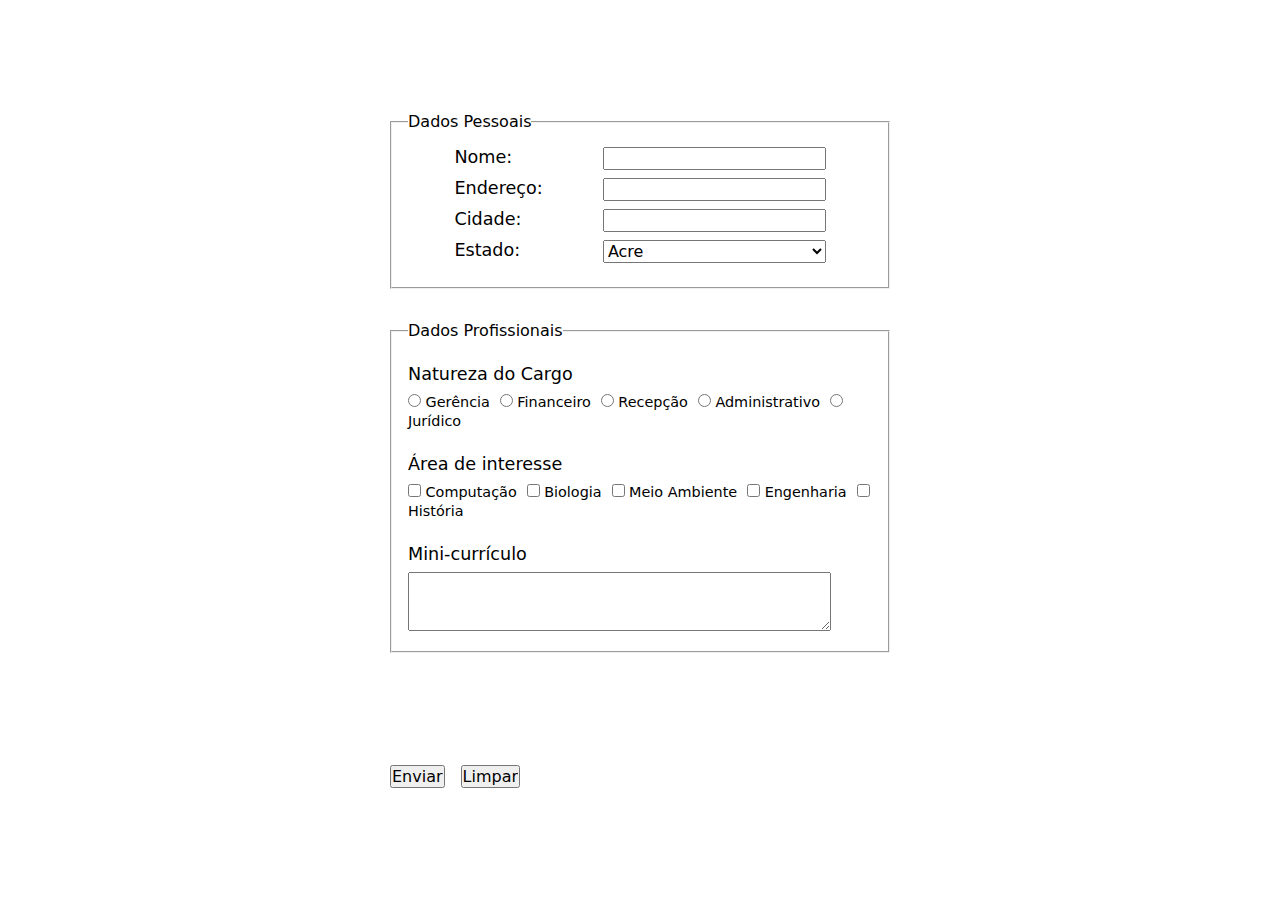
<file: formulario-basico/index.html>
<!DOCTYPE html>
<html lang="pt-br">
<head>
    <meta charset="UTF-8">
    <meta http-equiv="X-UA-Compatible" content="IE=edge">
    <meta name="viewport" content="width=device-width, initial-scale=1.0">
    <title>Formulário Básico</title>
    <link rel="stylesheet" href="index.css">
</head>
<body>
    <form action="" class="dados">
        <fieldset class="dados__pessoais">
            <legend>Dados Pessoais</legend>
            <label for="">Nome: <input type="text"></label>
            <label for="">Endereço: <input type="text"></label>
            <label for="">Cidade: <input type="text"></label>
            <label for="">Estado: <select name="" id="">
                <option value="">Acre</option>
                <option value="">Alagoas</option>
                <option value="">Amapá</option>
                <option value="">Amazonas</option>
                <option value="">Bahia</option>
                <option value="">Ceará</option>
                <option value="">Distrito Federal</option>
                <option value="">Espírito Santo</option>
                <option value="">Goiás</option>
                <option value="">Maranhão</option>
                <option value="">Mato Grosso</option>
                <option value="">Mato Grosso do Sul</option>
                <option value="">Minas Gerais</option>
                <option value="">Pará</option>
                <option value="">Paraíba</option>
                <option value="">Paraná</option>
                <option value="">Pernambuco</option>
                <option value="">Piauí</option>
                <option value="">Rio de Janeiro</option>
                <option value="">Rio Grande do Norte</option>
                <option value="">Rio Grande do Sul</option>
                <option value="">Rondônia</option>
                <option value="">Roraima</option>
                <option value="">Santa Catarina</option>
                <option value="">São Paulo</option>
                <option value="">Sergipe</option>
                <option value="">Tocantins</option>
            </select></label>

        </fieldset>
        <fieldset class="dados__profissionais">
            <legend>Dados Profissionais</legend>
            
            <p>Natureza do Cargo</p>
            <label for="gerencia"><input type="radio" name="cargo" id="gerencia"> Gerência</label>
            <label for="financeiro"><input type="radio" name="cargo" id="financeiro"> Financeiro</label>
            <label for="recepcao"><input type="radio" name="cargo" id="recepcao"> Recepção</label>
            <label for="administracao"><input type="radio" name="cargo" id="administracao"> Administrativo</label>
            <label for="juridico"><input type="radio" name="cargo" id="juridico"> Jurídico</label>

            <p>Área de interesse</p>
            <label for="computacao"><input type="checkbox" name="" id="computacao"> Computação</label>
            <label for="biologia"><input type="checkbox" name="" id="biologia"> Biologia</label>
            <label for="meio-ambiente"><input type="checkbox" name="" id="meio-ambiente"> Meio Ambiente</label>
            <label for="engenharia"><input type="checkbox" name="" id="engenharia"> Engenharia</label>
            <label for="historia"><input type="checkbox" name="" id="historia"> História</label>

            <p>Mini-currículo</p>
            <textarea name="" id="" cols="50" rows="3"></textarea>
        </fieldset>
    </form>

    <div class="btns">
        <input type="submit" value="Enviar">
        <input type="button" value="Limpar">
    </div>
</body>
</html>
</file>
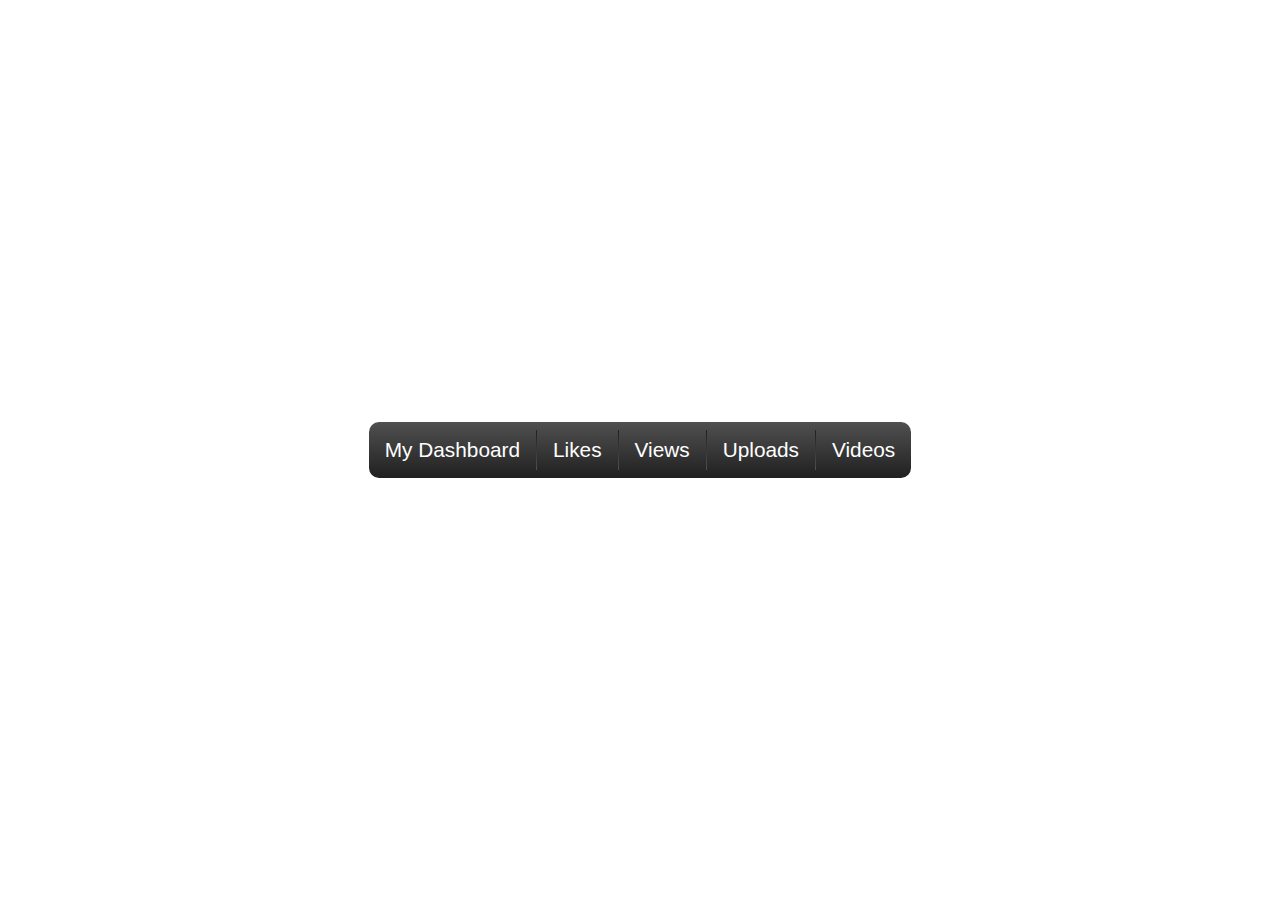
<file: menu/index.html>
<!DOCTYPE html>
<html lang="pt-br">
<head>
    <meta charset="UTF-8">
    <meta http-equiv="X-UA-Compatible" content="IE=edge">
    <meta name="viewport" content="width=device-width, initial-scale=1.0">
    <title>Menu</title>
    <link rel="stylesheet" href="index.css">
</head>
<body>
    <nav class="nav">
        <a href="#" class="nav__item">My Dashboard</a>
        <div class="nav__line"></div>
        <a href="#" class="nav__item">Likes</a>
        <div class="nav__line"></div>
        <div class="nav__dropdown">
            <a href="#" class="nav__item dropdown-click">Views</a>
            <div class="dropdown__item">
                <a href="#" class="item__link">
                    <svg class="link__img" xmlns="http://www.w3.org/2000/svg" viewBox="0 0 470.46 470.46" style="enable-background:new 0 0 470.46 470.46" fill="currentColor" xml:space="preserve"><path d="M386.11 69.765V34.882h-34.882V0H131.905L49.468 82.437v318.259h34.883v34.883h34.882v34.882h301.76V69.765H386.11zM127.805 23.899v54.437H73.367l54.438-54.437zM63.468 92.336h78.337V14h195.424v372.695H63.468V92.336zm34.883 308.359h252.878V48.882h20.882v372.696H98.351v-20.883zm308.641 55.765h-273.76v-20.882H386.11V83.765h20.882V456.46z"/><path d="M103.882 109.431h192.932v14H103.882zM103.882 146.83h192.932v14H103.882zM103.882 184.229h192.932v14H103.882zM103.882 221.629h192.932v14H103.882zM103.882 259.028h192.932v14H103.882zM103.882 296.427h192.932v14H103.882zM103.882 333.826h192.932v14H103.882z"/></svg>
                     Documents</a>
                <a href="#" class="item__link">
                    <svg class="link__img" xmlns="http://www.w3.org/2000/svg" fill="currentColor" viewBox="0 0 512 512" xml:space="preserve"><path d="M448 0H64C28.6 0 0 28.6 0 64v256c0 35.4 28.6 64 64 64h128l-42.7 128 192-128H448c35.4 0 64-28.6 64-64V64c0-35.4-28.6-64-64-64z"/></svg>
                    Messages</a>
                <a href="#" class="item__link">
                    <svg class="link__img" xmlns="http://www.w3.org/2000/svg" fill="currentColor" viewBox="796 674.586 200 200" xml:space="preserve"><path d="M822.161 860.495c-14.426 0-26.161-11.734-26.161-26.16V714.837c0-14.426 11.735-26.16 26.161-26.16h65.199c5.502 0 9.979 4.478 9.979 9.979s-4.477 9.979-9.979 9.979h-65.199a6.209 6.209 0 0 0-6.203 6.201v119.498a6.209 6.209 0 0 0 6.203 6.201h65.199c5.502 0 9.979 4.478 9.979 9.979s-4.477 9.979-9.979 9.979h-65.199z"/><path d="M931.654 838.936a9.916 9.916 0 0 1-7.058-2.925 9.906 9.906 0 0 1-2.923-7.055 9.914 9.914 0 0 1 2.923-7.056l37.333-37.335H846.265v-19.959H961.93l-37.333-37.335a9.914 9.914 0 0 1-2.923-7.056 9.906 9.906 0 0 1 2.923-7.055 9.908 9.908 0 0 1 7.056-2.925 9.905 9.905 0 0 1 7.057 2.925l54.367 54.369c1.885 1.886 2.924 4.39 2.924 7.056s-1.039 5.17-2.924 7.056l-54.367 54.37a9.908 9.908 0 0 1-7.056 2.925z"/></svg>
                    Sign Out</a>
            </div>
        </div>
        <div class="nav__line"></div>
        <a href="#" class="nav__item">Uploads</a>
        <div class="nav__line"></div>
        <a href="#" class="nav__item">Videos</a>
    </nav>
</body>
</html>
</file>
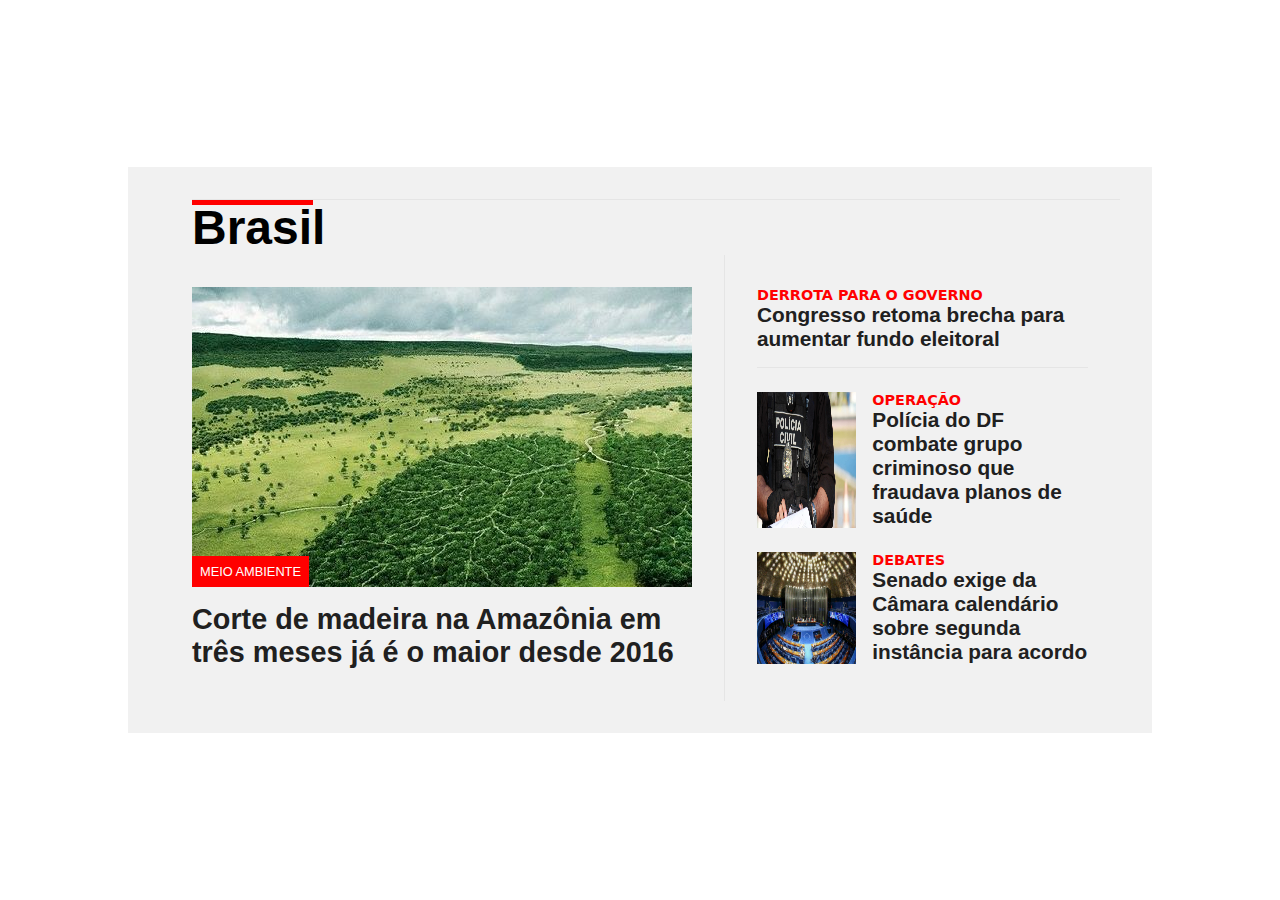
<file: site-noticias/index.html>
<!DOCTYPE html>
<html lang="pt-br">
<head>
    <meta charset="UTF-8">
    <meta http-equiv="X-UA-Compatible" content="IE=edge">
    <meta name="viewport" content="width=device-width, initial-scale=1.0">
    <title>Site de notícias</title>
    <link rel="stylesheet" href="index.css">
</head>
<body>
    <main class="page">
        <h1 class="page__title">Brasil</h1>
        <section class="page__grid">

            <div class="grid__principal">
                
                <div class="principal__img"></div>
                <h2 class="principal__title">Corte de madeira na Amazônia em três meses já é o maior desde 2016</h2>
            </div>

            <div class="grid__aside">
                <div class="aside1">
                    <h3 class="txt__subt">DERROTA PARA O GOVERNO</h3>
                    <h2 class="txt__title">Congresso retoma brecha para aumentar fundo eleitoral</h2>
                </div>

                <div class="aside2">
                    <img src="imagens/policial-civil.jpg" alt="" class="aside__img">
                    <div class="aside__txt">
                        <h3 class="txt__subt">OPERAÇÃO</h3>
                        <h2 class="txt__title">Polícia do DF combate grupo criminoso que fraudava planos de saúde</h2>
                    </div>
                </div>

                <div class="aside3">
                    <img src="imagens/senado.jpg" alt="" class="aside__img">
                    <div class="aside__txt">
                        <h3 class="txt__subt">DEBATES</h3>
                        <h2 class="txt__title">Senado exige da Câmara calendário sobre segunda instância para acordo</h2>
                    </div>
                </div>
            </div>
        </section>
    </main>
</body>
</html>
</file>
<file: formulario-basico/index.css>
* {
    box-sizing: border-box;
    padding: 0;
    margin: 0;
    font-size: 16px;
    font-family: system-ui, -apple-system, BlinkMacSystemFont, 'Segoe UI', Roboto, Oxygen, Ubuntu, Cantarell, 'Open Sans', 'Helvetica Neue', sans-serif;
}

body {
    width: 500px;
    height: 100vh;
    margin: 0 auto;
    display: flex;
    flex-direction: column;
    justify-content: space-evenly;
}

.dados {
}

.dados__pessoais {
    display: flex;
    flex-direction: column;
    padding: 1rem;
    margin-bottom: 2rem;
}

.dados__pessoais > label {
    display: block;
    width: 80%;
    margin: 0 auto;
    padding-bottom: .5rem;
    display: flex;
    
    justify-content: space-between;
    font-size: 1.1rem;
    
}

.dados__pessoais input, select {
    width: 60%;
}

/******************************************/

.dados__profissionais {
    padding: 1rem;
}

.dados__profissionais p {
    margin-top: .5rem;
    margin-bottom: .5rem;
    font-size: 1.1rem;
}

.dados__profissionais p:not(:nth-of-type(1)) {
    margin-top: 1.5rem;
}

.dados__profissionais label {
    font-size: .9rem;
    margin-right: .3rem;
}

/**********************************************/

.btns {
    display: flex;
    width: 100%;
}

input[type="submit"] {
    margin-right: 1rem;
}
</file>
<file: menu/index.css>
* {
    padding: 0;
    margin: 0;
    box-sizing: border-box;
    font-size: 16px;
    font-family: Arial, Helvetica, sans-serif;
}

body {
    width: 100vw;
    height: 100vh;
    display: grid;
    place-items: center;
}

nav {
    background-color: #505050;
    border-radius: 10px;
    background: linear-gradient(to bottom, #505050, #202020);
    display: flex;
    align-items: center;
}

.nav__item {
    display: inline-block;
    text-decoration: none;
    color: white;
    font-size: 1.3rem;
    padding: 1rem;
}

.nav__item:hover {
    color: lightgreen;
}

.nav__line {
    display: inline-block;
    width: 1px;
    height: 40px;
    background: linear-gradient(to top, #505050, #202020);
}


/*****************************************/

.dropdown-click:hover ~ .dropdown__item, .dropdown__item:hover {
    display: flex;
}

.dropdown__item {
    position: absolute;
    flex-direction: column;
    display: none;
}

.item__link {
    text-decoration: none;
    padding: 1rem;
    font-size: 1.1rem;
    color: lightgreen;
    background-color: #202020;
    display: flex;
    align-items: center;
}

.item__link:hover {
    color: white;
}

.item__link:not(:last-of-type) {
    border-bottom: 1px solid #505050;
}

.item__link:last-of-type {
    border-radius: 0 0 10px 10px;
}

.link__img {
    color: lightgreen;
    width: 20px;
    margin-right: .5rem;
}

.item__link:hover .link__img {
    color: white;
}
</file>
<file: site-noticias/index.css>
* {
    padding: 0;
    margin: 0;
    box-sizing: border-box;
    font-size: 16px;
}

body {
    width: 100vw;
    height: 100vh;
    display: grid;
    place-items: center;
}

.page {
    width: 80%;
    -height: 80%;
    padding: 2rem;
    display: flex;
    flex-direction: column;
    justify-content: space-evenly;
    background-color: #f1f1f1;
}

.page__title {
    font-size: 3rem;
    border-top: 1px solid #cccccc50;
    margin-left: 2rem;
    font-family: 'Segoe UI', Tahoma, Geneva, Verdana, sans-serif;
    position: relative;
}

.page__title::before {
    content: "";
    width: 13%;
    height: 5px;
    background-color: red;
    position: absolute;
}

.page__grid {
    height: 80%;
    display: grid;
    grid-template-columns: 1fr 1fr;
}

.page__grid > div {
    padding: 2rem;
}

.grid__principal {
    border-right: 1px solid #cccccc50;
}

.principal__img {
    width: 500px;
    margin-bottom: 1rem;
    position: relative;
    background-image: url(./imagens/desmatamento.jpeg);
    height: 300px;
}

.principal__img::before {
    content: "MEIO AMBIENTE";
    background-color: red;
    
    padding: .5rem;
    position: absolute;
    z-index: 999;
    left: 0;
    bottom: 0;
    color: white;
    font-family: 'Segoe UI', Tahoma, Geneva, Verdana, sans-serif;
    font-size: .8rem;
}

.principal__title {
    font-size: 1.8rem;
    font-family: 'Segoe UI', Tahoma, Geneva, Verdana, sans-serif;
    color: #202020;
}

/****************************/

.grid__aside {
    display: flex;
    flex-direction: column;
    justify-content: flex-start;
    row-gap: 1.5rem;
}

.txt__subt {
    color: red;
    font-family: system-ui, -apple-system, BlinkMacSystemFont, 'Segoe UI', Roboto, Oxygen, Ubuntu, Cantarell, 'Open Sans', 'Helvetica Neue', sans-serif;
    font-size: .9rem;
}

.txt__title {
    font-size: 1.3rem;
    font-family: 'Segoe UI', Tahoma, Geneva, Verdana, sans-serif;
    color: #202020;
}

.aside__img {
    width: 30%;
}

.aside2, .aside3 {
    display: flex;
    justify-content: space-between;
    align-items: stretch;
    column-gap: 1rem;
}


.aside1 {
    border-bottom: 1px solid #cccccc50;
    padding-bottom: 1rem;
}
</file>
